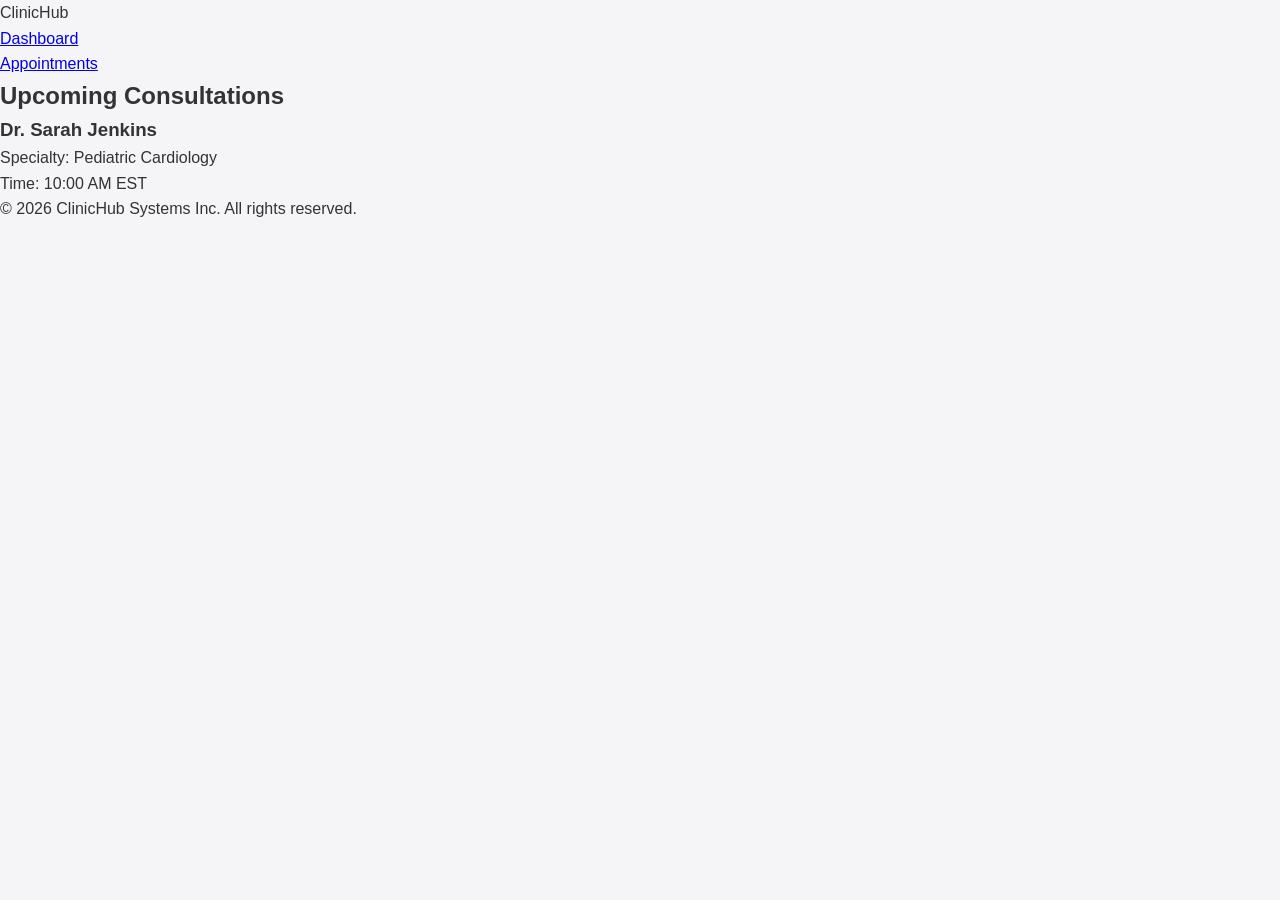
<file: Responsive_Website/index.html>
<!DOCTYPE html>
<html lang="en">
<head>
<meta charset="UTF -16">
<meta name="viewport" content="width=device -width , initial -scale=1.0">
<title>Clinic Portal Dashboard</title>
<link rel="stylesheet" href="style.css">
<!-- <link rel="stylesheet" href="other.css"> -->
</head>
<body>
<header>
<div class="logo">ClinicHub</div>
<nav>
<ul>
<li><a href="#dashboard">Dashboard</a></li>
<li><a href="#appointments">Appointments</a></li>
</ul>
</nav>
</header>
<main>
<section id="appointments">
<h2>Upcoming Consultations</h2>
<article class="appointment -card">
<h3>Dr. Sarah Jenkins</h3>
<p>Specialty: Pediatric Cardiology</p>
<p>Time: 10:00 AM EST</p>
</article>
</section>
</main>
<footer>
<p>&copy; 2026 ClinicHub Systems Inc. All rights reserved.</p>
</footer>
</body>
</html>
</file>
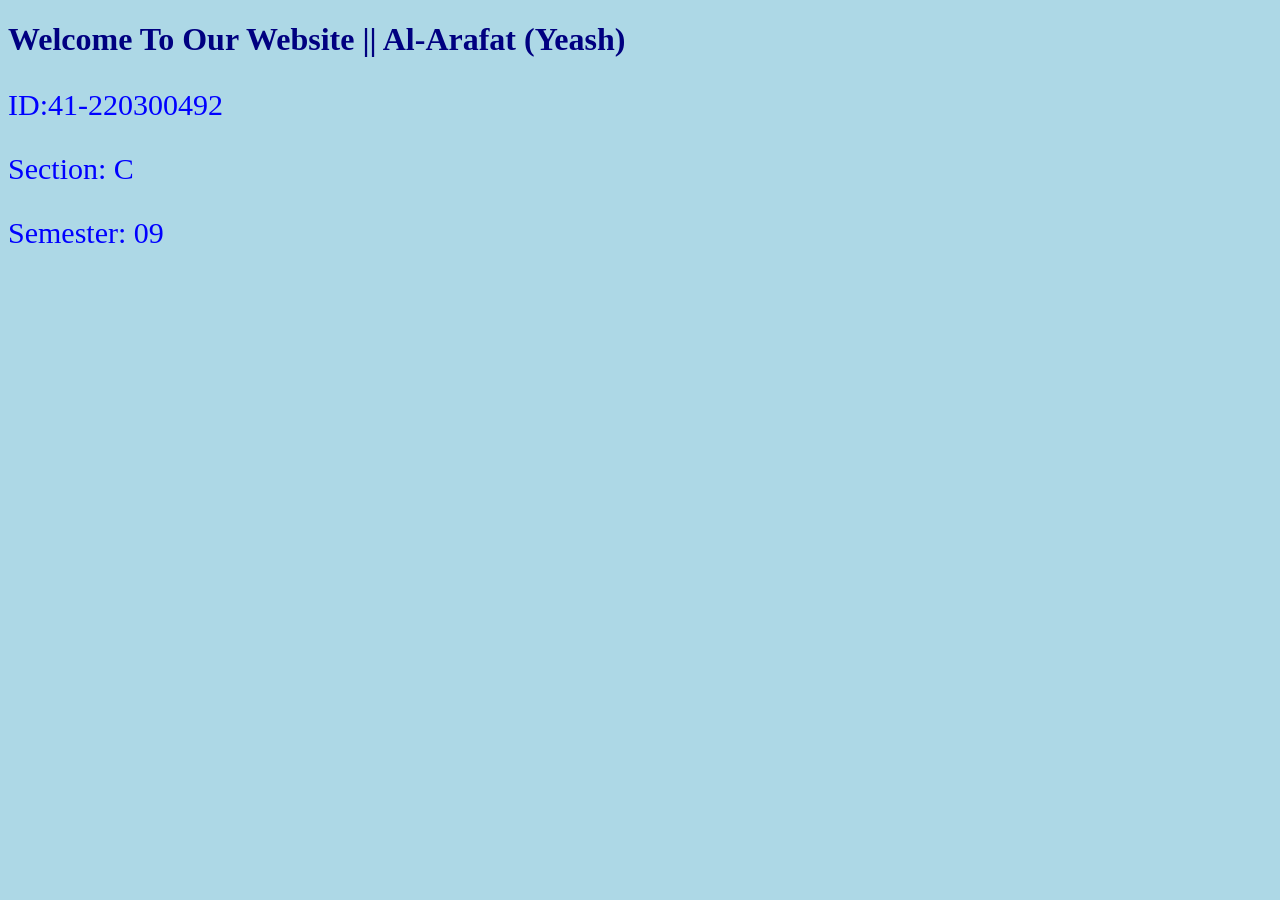
<file: Responsive_Website/arafat.html>
<!DOCTYPE html>
<html lang="en">
<head>
    <meta charset="UTF-8">
    <title>Our Website</title>
    <!-- Connects the external CSS file -->
    <!-- <link rel="stylesheet" href="style.css"> -->
     
     <style>
         body {
            background-color: lightblue;
        }
        h1 {
            color: navy;
        }
     </style>
    
</head>
<body>
    <h1> Welcome To Our Website  || Al-Arafat (Yeash) </h1>
    <!-- <h2 style="color: blue; font-size: 30px;"> This is a blue heading </h2> -->
      <p style="color: blue; font-size: 30px;"> ID:41-220300492 </p>
      <p style="color: blue; font-size: 30px;"> Section: C </p>
      <p style="color: blue; font-size: 30px;"> Semester: 09 </p>
</body>
</html>
</file>
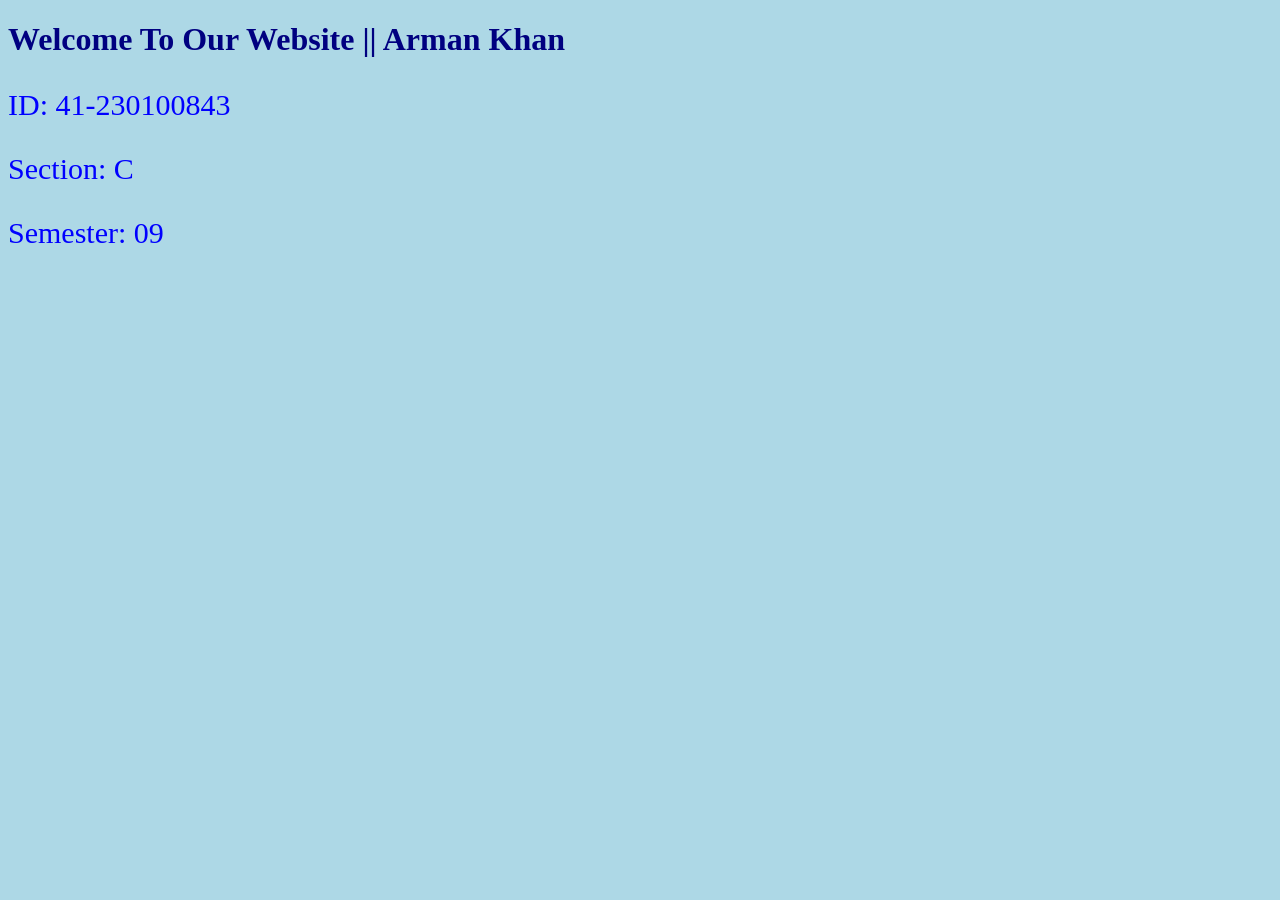
<file: Responsive_Website/arman.html>
<!DOCTYPE html>
<html lang="en">
<head>
    <meta charset="UTF-8">
    <title>Our Website</title>
    <!-- Connects the external CSS file -->
    <!-- <link rel="stylesheet" href="style.css"> -->
     
     <style>
         body {
            background-color: lightblue;
        }
        h1 {
            color: navy;
        }
     </style>
    
</head>
<body>
    <h1> Welcome To Our Website  || Arman Khan </h1>
    <!-- <h2 style="color: blue; font-size: 30px;"> This is a blue heading </h2> -->
      <p style="color: blue; font-size: 30px;"> ID: 41-230100843 </p>
      <p style="color: blue; font-size: 30px;"> Section: C </p>
      <p style="color: blue; font-size: 30px;"> Semester: 09 </p>
</body>
</html>
</file>
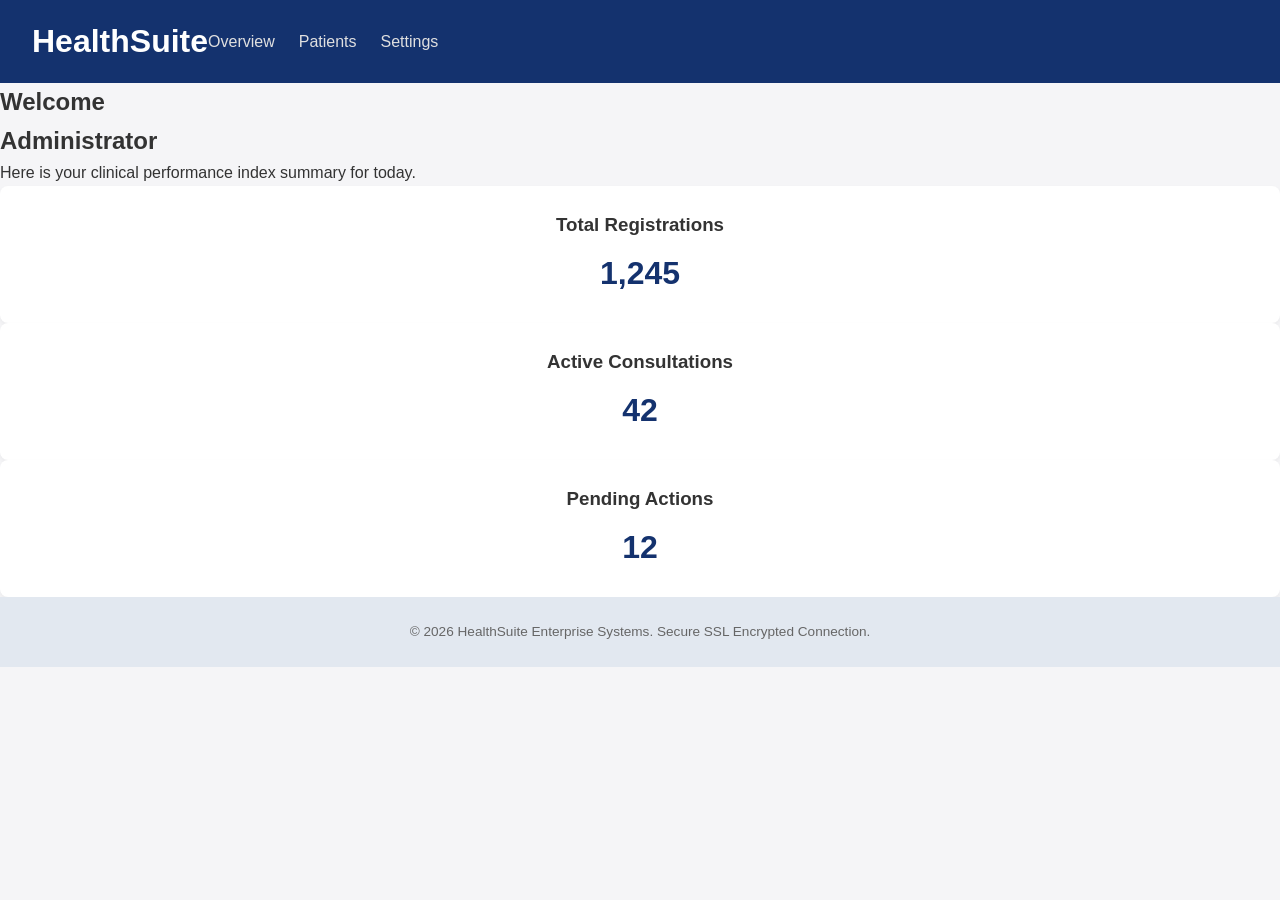
<file: Responsive_Website/home.html>
<!DOCTYPE html>
<html lang="en">
<head>
<meta charset="UTF -16">
<meta name="viewport" content="width=device -width , initial -scale=1.0">
<title> Responsive Health Portal Dashboard </title>
<link rel="stylesheet" href="style.css">
<!-- <link rel="stylesheet" href="other.css"> -->
</head>

<body>
<header class="app-header">
<div class="brand"> HealthSuite </div>
<nav class="app-nav">
<a href="#"> Overview</a>
<a href="#"> Patients</a>
<a href="#"> Settings</a>
</nav>
</header>
<main class="dashboard -wrapper">
<section class="banner -section">
<h1> Welcome </h1>
<h2> Administrator</h2>
<p>Here is your clinical performance index summary for today.</p>
</section>
<!-- CSS Grid Container -->
<section class="stats -grid">
<div class="stat-card">
<h3>Total Registrations</h3>
<p class="stat-number">1,245</p>
</div>
<div class="stat-card">
<h3>Active Consultations</h3>
<p class="stat-number">42</p>
</div>
<div class="stat-card">
<h3>Pending Actions</h3>
<p class="stat-number">12</p>
</div>
</section>
</main>
<footer class="app-footer">
<p> &copy; 2026 HealthSuite Enterprise Systems. Secure SSL Encrypted
Connection.
</p>
</footer>
</body>
</html>
</file>
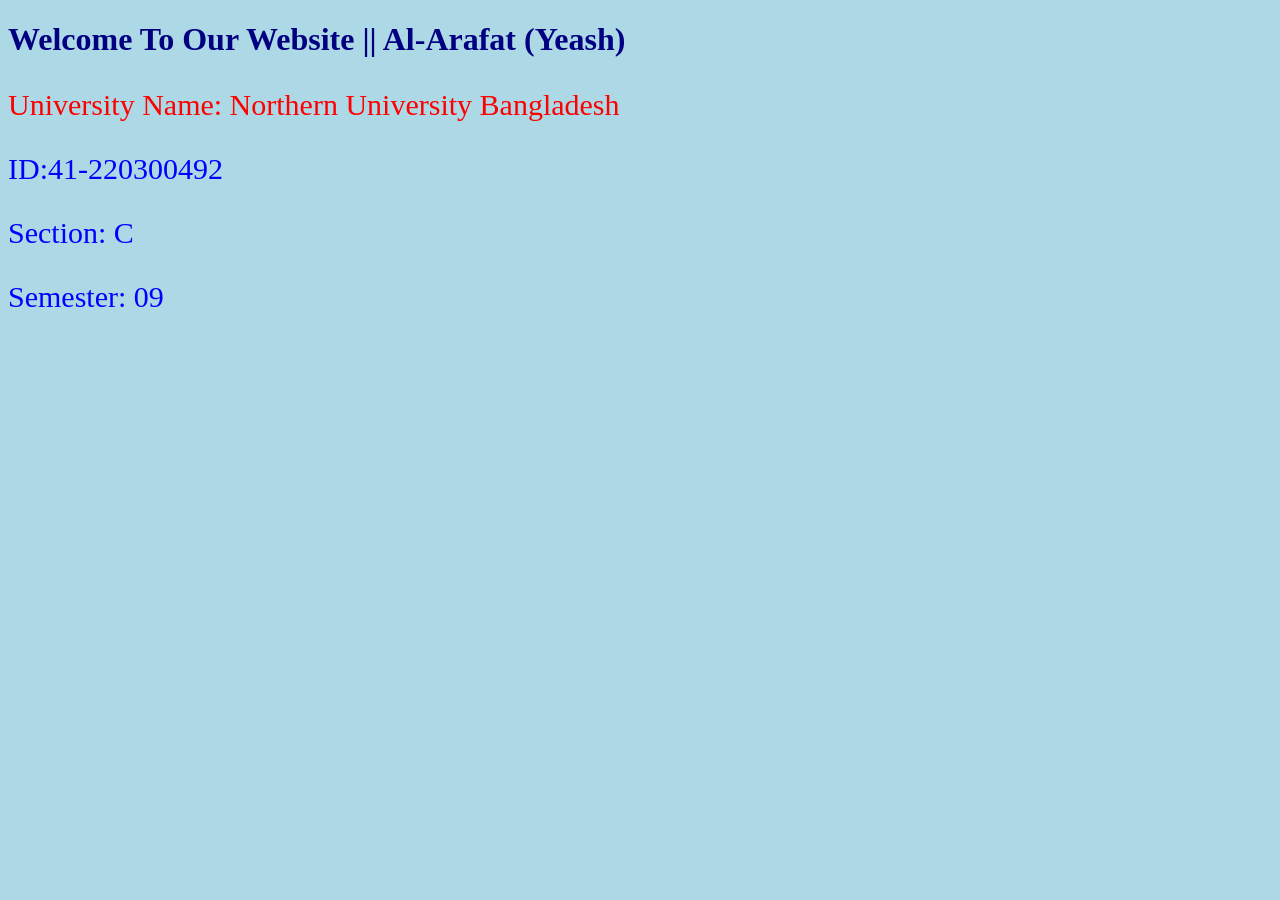
<file: Software-Development-III-Web-Programming-/Responsive_Website/arafat.html>
<!DOCTYPE html>
<html lang="en">
<head>
    <meta charset="UTF-8">
    <title>Our Website</title>
    <!-- Connects the external CSS file -->
    <!-- <link rel="stylesheet" href="style.css"> -->
     
     <style>
         body {
            background-color: lightblue;
        }
        h1 {
            color: navy;
        }
     </style>
    
</head>
<body>
    <h1> Welcome To Our Website  || Al-Arafat (Yeash) </h1>
    <!-- <h2 style="color: blue; font-size: 30px;"> This is a blue heading </h2> -->
     <p style="color: red; font-size: 30px;"> University Name: Northern University Bangladesh </p>
      <p style="color: blue; font-size: 30px;"> ID:41-220300492 </p>
      <p style="color: blue; font-size: 30px;"> Section: C </p>
      <p style="color: blue; font-size: 30px;"> Semester: 09 </p>
      </body>
</html>
</file>
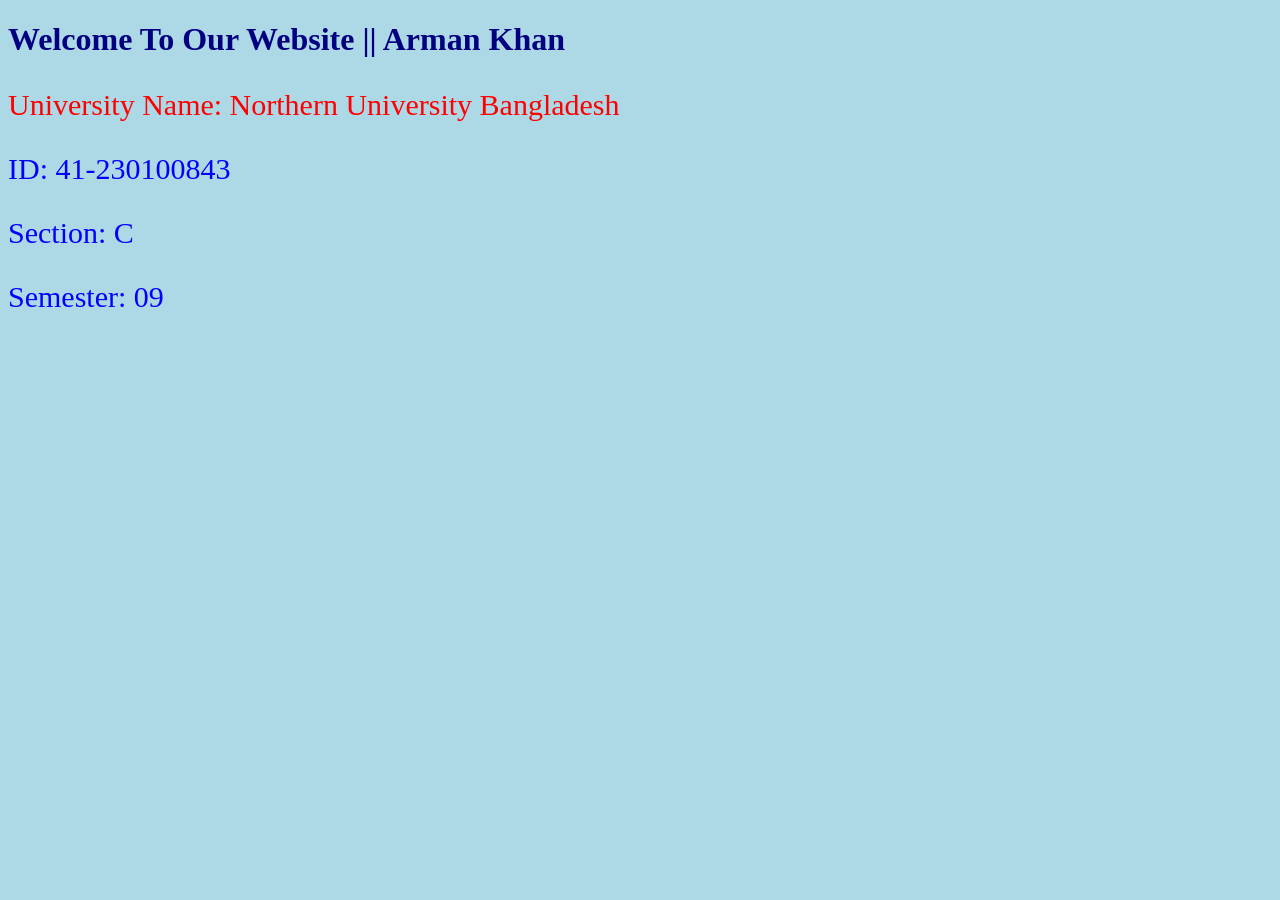
<file: Software-Development-III-Web-Programming-/Responsive_Website/arman.html>
<!DOCTYPE html>
<html lang="en">
<head>
    <meta charset="UTF-8">
    <title>Our Website</title>
    <!-- Connects the external CSS file -->
    <!-- <link rel="stylesheet" href="style.css"> -->
     
     <style>
         body {
            background-color: lightblue;
        }
        h1 {
            color: navy;
        }
     </style>
    
</head>
<body>
    <h1> Welcome To Our Website  || Arman Khan </h1>
    <!-- <h2 style="color: blue; font-size: 30px;"> This is a blue heading </h2> -->
     <p style="color: red; font-size: 30px;"> University Name: Northern University Bangladesh </p>
      <p style="color: blue; font-size: 30px;"> ID: 41-230100843 </p>
      <p style="color: blue; font-size: 30px;"> Section: C </p>
      <p style="color: blue; font-size: 30px;"> Semester: 09 </p>
</body>
</html>
</file>
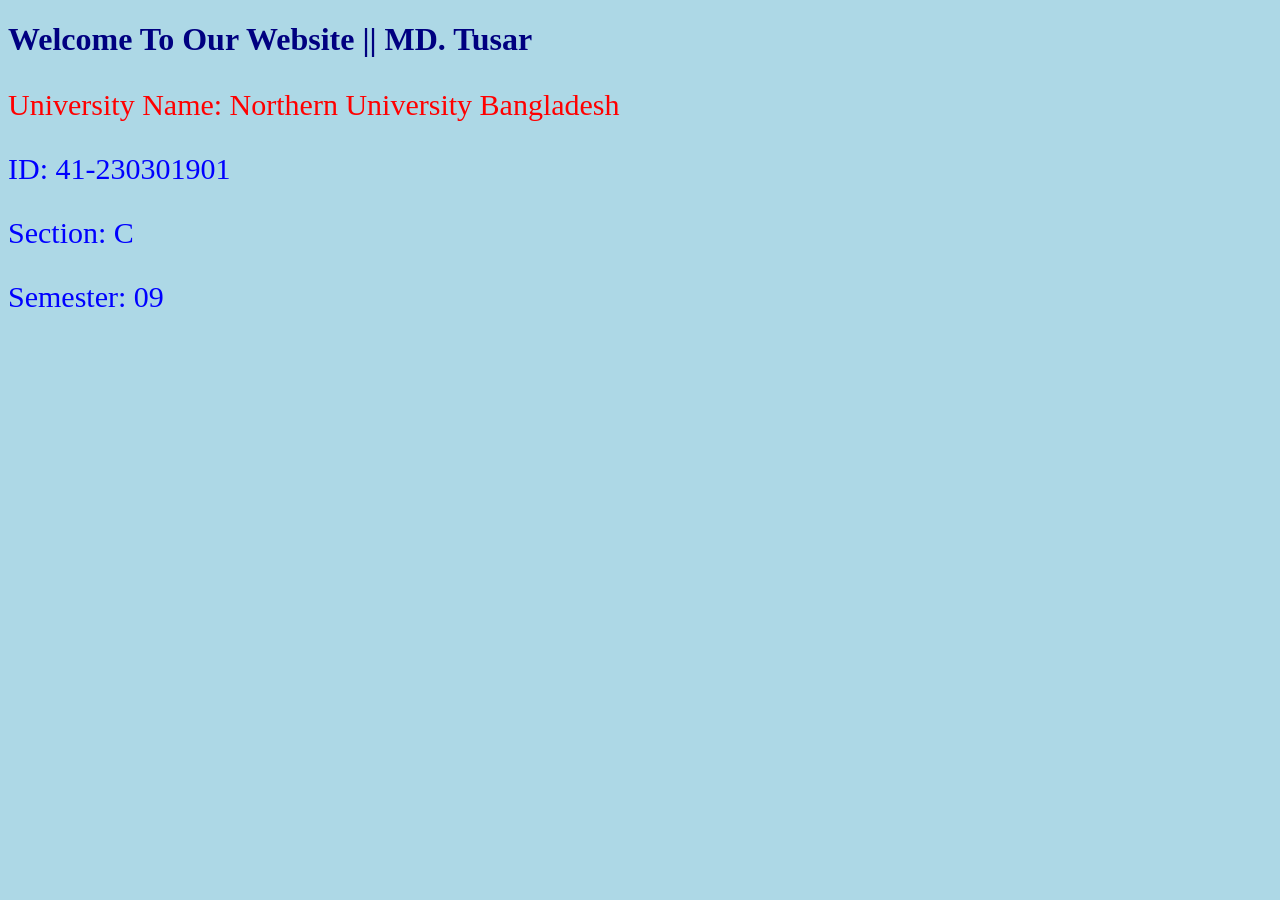
<file: Software-Development-III-Web-Programming-/Responsive_Website/tusar.html>
<!DOCTYPE html>
<html lang="en">
<head>
    <meta charset="UTF-8">
    <title>Our Website</title>
    <!-- Connects the external CSS file -->
    <!-- <link rel="stylesheet" href="style.css"> -->
     
     <style>
         body {
            background-color: lightblue;
        }
        h1 {
            color: navy;
        }
     </style>
    
</head>
<body>
    <h1> Welcome To Our Website  || MD. Tusar </h1>
    <!-- <h2 style="color: blue; font-size: 30px;"> This is a blue heading </h2> -->
     <p style="color: red; font-size: 30px;"> University Name: Northern University Bangladesh </p>
      <p style="color: blue; font-size: 30px;"> ID: 41-230301901 </p>
      <p style="color: blue; font-size: 30px;"> Section: C </p>
      <p style="color: blue; font-size: 30px;"> Semester: 09 </p>
</body>
</html>
</file>
<file: Responsive_Website/style.css>
/* Universal Box model reset */
*, *::before , *::after {
  box-sizing: border -box;
margin: 0;
padding: 0;
}
body {
font-family: 'Noto Sans', sans-serif;
line-height: 1.6;
color: #333333;
background-color: #f5f5f7;
}
/* Header styled with Flexbox */
.app-header {
display: flex;
flex-direction: column; /* Mobile stack first */
align-items: center;
background-color: #14326e;
padding: 1rem 2rem;
gap: rem;
}
.brand {
font-weight: bold;
font-size: 2rem;
color: #ffffff;
}
.app-nav {
display: flex;
gap: 1.5rem;
}
.app-nav a {
text-decoration: none;
color: #e0e0e0;
font-weight: 500;
}
.app-nav a:hover {
color: #ffffff;
}
/* Page Layout Wrappers */
.dashboard -wrapper {
padding: 2rem 1.5rem;
max-width: 1200px;
margin: 0 auto;
}
.banner -section {
background-color: #ffffff;
padding: 1.5rem;
border-radius: 8px;
margin-bottom: 2rem;
border-left: 5px solid #14326e;
box-shadow: 0 2px 4px rgba(0,0,0,0.05);
} 
/* Statistics designed using CSS Grid */
.stats -grid {
display: grid;
grid-template-columns: 1fr; /* 1 Column for Mobile screens */
gap: 1.5rem;
}
.stat-card {
background-color: #ffffff;
padding: 1.5rem;
border-radius: 8px;
box-shadow: 0 2px 4px rgba(0,0,0,0.05);
text-align: center;
}
.stat-number {
font-size: 2rem;
font-weight: bold;
color: #14326e;
margin-top: 0.5rem;
}
.app-footer {
text-align: center;
padding: 1.5rem;
font-size: 0.85rem;
color: #666666;
background-color: #e2e8f0;
}
/* Responsive Breakpoint: Tablet & Desktop viewports (widths 768px and up) */
@media (min-width: 768px) {
.app-header {
flex-direction: row; /* Horizontal row */
justify-content: space -between;
gap: 0;
}
.stats-grid {
grid-template-columns: repeat(3, 1fr); /* 3 Equal columns */
}
}
</file>
<file: Responsive_Website/other.css>
*, *::before , *::after {
box-sizing: border -box;
margin: 0;
padding: 0;
}
.header -container {
display: flex;
flex-direction: row;
justify-content: space-between;
align-items: center;
background-color: #14326e;
padding: 1rem 2rem;
}
.dashboard -grid {
display: grid;
grid-template-columns: repeat(3, 1fr); /* 3 equal columns */
gap: 20px;
}


/* Standard styles for mobile viewports (widths under 768px) */
.main-wrapper {
display: flex;
flex-direction: column; /* Stack vertically on small screens */
padding: 1rem;
}
/* Media Query breakpoint for Tablet/Desktop sizes (widths 768px and up) */
@media (min-width: 768px) {
.main-wrapper {
flex-direction: row; /* Display side-by-side on larger screens */
padding: 2rem;
}
}
</file>
<file: Software-Development-III-Web-Programming-/Responsive_Website/style.css>
/* Universal Box model reset */
*, *::before , *::after {
  box-sizing: border -box;
margin: 0;
padding: 0;
}
body {
font-family: 'Noto Sans', sans-serif;
line-height: 1.6;
color: #333333;
background-color: #f5f5f7;
}
/* Header styled with Flexbox */
.app-header {
display: flex;
flex-direction: column; /* Mobile stack first */
align-items: center;
background-color: #14326e;
padding: 1rem 2rem;
gap: rem;
}
.brand {
font-weight: bold;
font-size: 2rem;
color: #ffffff;
}
.app-nav {
display: flex;
gap: 1.5rem;
}
.app-nav a {
text-decoration: none;
color: #e0e0e0;
font-weight: 500;
}
.app-nav a:hover {
color: #ffffff;
}
/* Page Layout Wrappers */
.dashboard -wrapper {
padding: 2rem 1.5rem;
max-width: 1200px;
margin: 0 auto;
}
.banner -section {
background-color: #ffffff;
padding: 1.5rem;
border-radius: 8px;
margin-bottom: 2rem;
border-left: 5px solid #14326e;
box-shadow: 0 2px 4px rgba(0,0,0,0.05);
} 
/* Statistics designed using CSS Grid */
.stats -grid {
display: grid;
grid-template-columns: 1fr; /* 1 Column for Mobile screens */
gap: 1.5rem;
}
.stat-card {
background-color: #ffffff;
padding: 1.5rem;
border-radius: 8px;
box-shadow: 0 2px 4px rgba(0,0,0,0.05);
text-align: center;
}
.stat-number {
font-size: 2rem;
font-weight: bold;
color: #14326e;
margin-top: 0.5rem;
}
.app-footer {
text-align: center;
padding: 1.5rem;
font-size: 0.85rem;
color: #666666;
background-color: #e2e8f0;
}
/* Responsive Breakpoint: Tablet & Desktop viewports (widths 768px and up) */
@media (min-width: 768px) {
.app-header {
flex-direction: row; /* Horizontal row */
justify-content: space -between;
gap: 0;
}
.stats-grid {
grid-template-columns: repeat(3, 1fr); /* 3 Equal columns */
}
}
</file>
